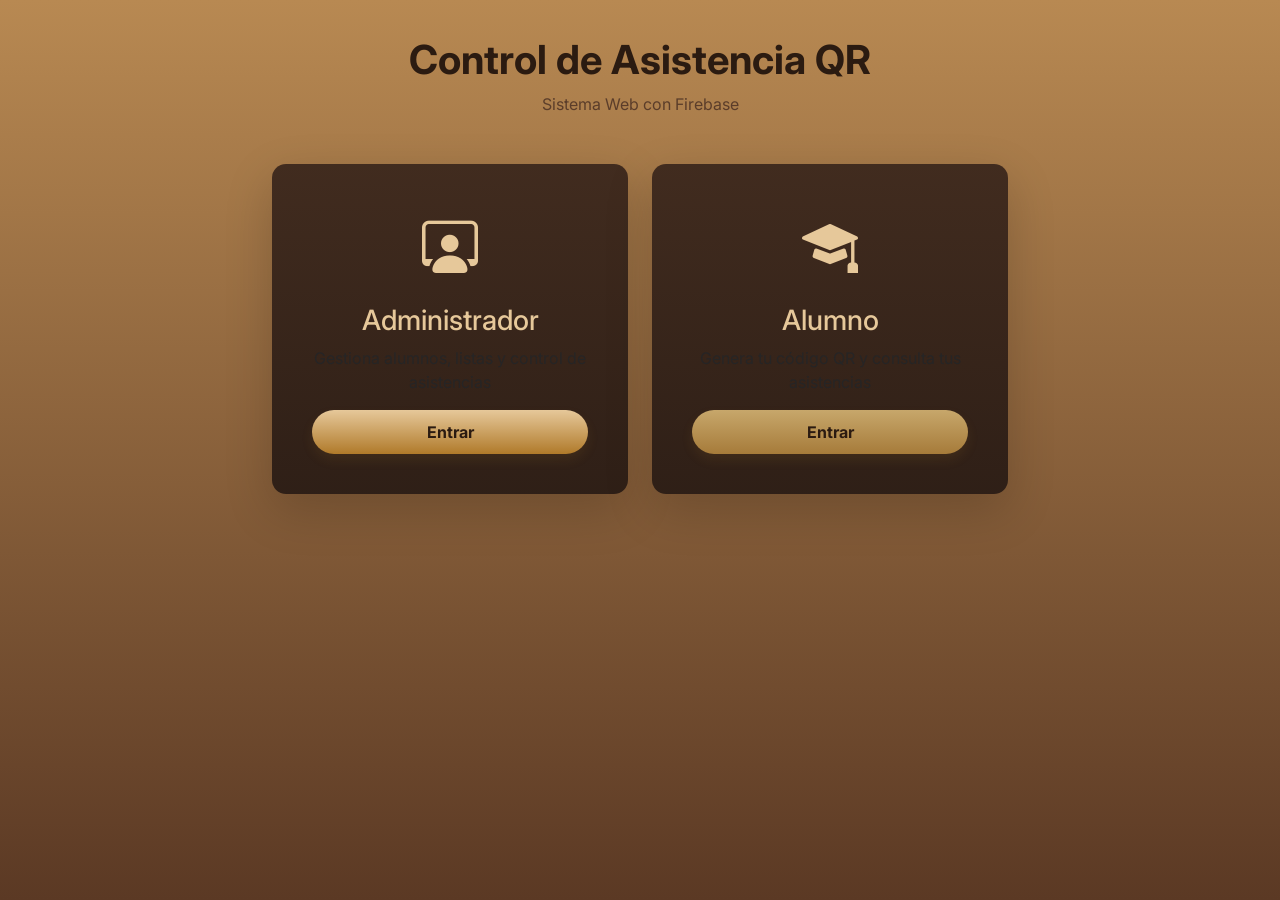
<file: index.html>
<!DOCTYPE html>
<html lang="es">
<head>
    <meta charset="UTF-8">
    <meta name="viewport" content="width=device-width, initial-scale=1.0">
    <title>Control de Asistencia QR</title>

    <!-- Bootstrap -->
    <link href="https://cdn.jsdelivr.net/npm/bootstrap@5.3.3/dist/css/bootstrap.min.css" rel="stylesheet">

    <!-- Bootstrap Icons -->
    <link rel="stylesheet" href="https://cdn.jsdelivr.net/npm/bootstrap-icons@1.11.3/font/bootstrap-icons.min.css">

    <!-- App styles -->
    <link rel="icon" href="assets/favicon.svg" type="image/svg+xml">
    <link rel="stylesheet" href="css/style.css">
    
</head>
<body class="page-surface">

<div class="container">

    <div class="text-center mb-5">
        <h1 class="fw-bold">Control de Asistencia QR</h1>
        <p class="brand-sub">Sistema Web con Firebase</p>
    </div>

    <div class="row justify-content-center g-4">

        <!-- ADMIN -->
        <div class="col-md-4">
            <div class="card shadow-lg p-4 text-center card-opcion">
                <div class="card-body">

                    <i class="bi bi-person-workspace icono"></i>

                    <h3 class="mt-3">Administrador</h3>

                    <p class="text-muted">
                        Gestiona alumnos, listas y control de asistencias
                    </p>

                    <a href="admin.html" class="btn btn-primary w-100">
                        Entrar
                    </a>

                </div>
            </div>
        </div>

        <!-- ALUMNO -->
        <div class="col-md-4">
            <div class="card shadow-lg p-4 text-center card-opcion">
                <div class="card-body">

                    <i class="bi bi-mortarboard-fill icono"></i>

                    <h3 class="mt-3">Alumno</h3>

                    <p class="text-muted">
                        Genera tu código QR y consulta tus asistencias
                    </p>

                    <a href="alumno.html" class="btn btn-success w-100">
                        Entrar
                    </a>

                </div>
            </div>
        </div>

    </div>

</div>

</body>
</html>
</file>
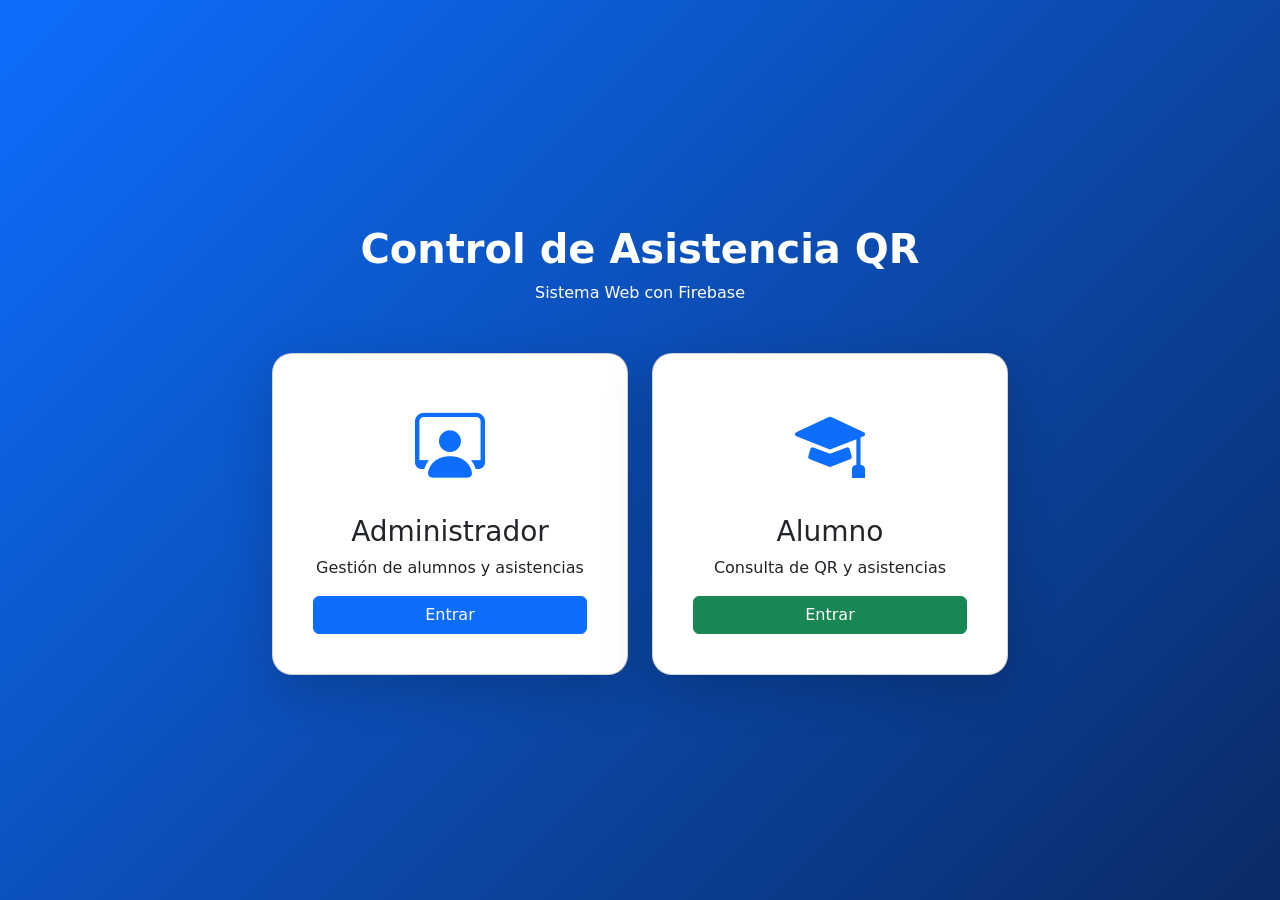
<file: versiones/zip-final/FINAL/index.html>
<!DOCTYPE html>
<html lang="es">
<head>
    <meta charset="UTF-8">
    <meta name="viewport" content="width=device-width, initial-scale=1.0">
    <title>Control de Asistencia QR</title>

    <!-- Bootstrap -->
    <link href="https://cdn.jsdelivr.net/npm/bootstrap@5.3.3/dist/css/bootstrap.min.css" rel="stylesheet">

    <!-- Bootstrap Icons -->
    <link rel="stylesheet" href="https://cdn.jsdelivr.net/npm/bootstrap-icons@1.11.3/font/bootstrap-icons.min.css">

    <style>
        body{
            background: linear-gradient(135deg,#0d6efd,#0a2a66);
            height: 100vh;
            display: flex;
            justify-content: center;
            align-items: center;
        }

        .card-opcion{
            transition: 0.3s;
            border-radius: 20px;
            cursor: pointer;
        }

        .card-opcion:hover{
            transform: scale(1.05);
        }

        .icono{
            font-size: 70px;
            color: #0d6efd;
        }
    </style>
</head>
<body>

<div class="container">

    <div class="text-center text-white mb-5">
        <h1 class="fw-bold">Control de Asistencia QR</h1>
        <p>Sistema Web con Firebase</p>
    </div>

    <div class="row justify-content-center g-4">

        <!-- ADMIN -->
        <div class="col-md-4">
            <div class="card shadow-lg p-4 text-center card-opcion">
                <div class="card-body">

                    <i class="bi bi-person-workspace icono"></i>

                    <h3 class="mt-3">Administrador</h3>

                    <p>
                        Gestión de alumnos y asistencias
                    </p>

                    <a href="admin.html" class="btn btn-primary w-100">
                        Entrar
                    </a>

                </div>
            </div>
        </div>

        <!-- ALUMNO -->
        <div class="col-md-4">
            <div class="card shadow-lg p-4 text-center card-opcion">
                <div class="card-body">

                    <i class="bi bi-mortarboard-fill icono"></i>

                    <h3 class="mt-3">Alumno</h3>

                    <p>
                        Consulta de QR y asistencias
                    </p>

                    <a href="alumno.html" class="btn btn-success w-100">
                        Entrar
                    </a>

                </div>
            </div>
        </div>

    </div>

</div>

</body>
</html>
</file>
<file: css/style.css>
@import url('https://fonts.googleapis.com/css2?family=Inter:wght@300;400;600;700&display=swap');

:root{
    --bg-gradient-1: #efe6d0; /* parchment background */
    --accent: #c88e3a; /* gold accent */
    --muted: #5b3d2a; /* warm muted brown */
    --card-bg: rgba(59,40,29,0.96); /* deep brown card */
    --surface: #efe6d0; /* light parchment */
    --gold-dark: #b07a2a;
    --gold-light: #e6c89a;
}

*{box-sizing:border-box;font-family:Inter,system-ui,-apple-system,"Segoe UI",Roboto,'Helvetica Neue',Arial}

html, body {height:100%;}
html, body{
    margin:0 !important;
    /* Force solid brown parchment-like background (no external images) */
    background: linear-gradient(180deg, #b88952 0%, #5b3924 100%) !important;
    color: #2b1b11 !important;
    min-height:100vh !important;
}

/* subtle overlay so content areas never show pure white if image fails */
/* no image overlay needed when using solid color background */

/* ensure page content stacks above overlay */
.page-surface, .container, .card, .page-card{position:relative}

/* removed fixed bottom pseudo-element to ensure all background layers scroll together */

.app-shell{min-height:100vh;display:flex;align-items:center;justify-content:center;padding:32px}

.brand-title{color:var(--bg-gradient-1);font-weight:700;letter-spacing:-0.2px}
.brand-sub{color:var(--muted)}

.card-opcion{border-radius:14px;background:linear-gradient(180deg, rgba(63,42,30,0.98), rgba(45,30,22,0.98));box-shadow:0 10px 30px rgba(15,23,42,0.12);transition:transform .18s ease;border:0;color:var(--gold-light)}
.card-opcion:hover{transform:translateY(-4px)}

.icono{font-size:56px;color:var(--gold-light)}

/* Stronger overrides to prevent Bootstrap utility classes from changing our colors */
.card, .menu-card, .card-opcion, .page-card{background:linear-gradient(180deg, rgba(63,42,30,0.98), rgba(45,30,22,0.98)) !important;color:var(--gold-light) !important;border:0 !important}

/* Ensure icons inside cards keep gold color even if they have utility classes */
.card .icono, .menu-card .icono, .card-opcion .icono{color:var(--gold-light) !important}

/* Buttons inside cards: rounded gold style */
.card .btn, .menu-card .btn, .card-opcion .btn, .page-card .btn{border-radius:28px;padding:10px 22px;font-weight:700;box-shadow:0 6px 12px rgba(176,122,42,0.12);}
.card .btn-primary, .menu-card .btn-primary, .card-opcion .btn-primary, .page-card .btn-primary{background:linear-gradient(180deg,var(--gold-light),var(--gold-dark)) !important;color:#2b1b11 !important;border:0 !important}
.card .btn-success, .page-card .btn-success{background:linear-gradient(180deg,#c7a76b,#a67b3a) !important;color:#2b1b11 !important;border:0 !important}
.card .btn-dark, .page-card .btn-dark{background:linear-gradient(180deg,#5a3f33,#3e2a22) !important;color:var(--gold-light) !important;border:0 !important}
.card .btn-danger, .page-card .btn-danger{background:linear-gradient(180deg,#7a3a2a,#5c2a22) !important;color:#fff !important;border:0 !important}

/* Form controls (inputs) inside brown cards */
.card .form-control, .page-card .form-control, .menu-card .form-control{background:rgba(255,255,255,0.03) !important;border:1px solid rgba(255,255,255,0.04) !important;color:var(--gold-light) !important;border-radius:28px;padding:12px 18px}
.card .form-control::placeholder, .page-card .form-control::placeholder{color:rgba(255,235,200,0.5) !important}

/* Table rows on brown cards: keep text readable */
.page-card .table, .page-card .table tbody td{background:transparent !important;color:var(--gold-light) !important}

/* Ensure navbar uses soft parchment gradient when present */
.navbar{background:linear-gradient(90deg,var(--surface),#302505) !important}

/* Admin panel: force all buttons to the same beige/gold style */
.admin-panel .btn{
    background: linear-gradient(180deg,var(--gold-light),var(--gold-dark)) !important;
    color: #2b1b11 !important;
    border: 0 !important;
    box-shadow: 0 6px 12px rgba(176,122,42,0.12) !important;
}
.admin-panel .btn:active{transform:translateY(1px)}

.btn-primary, .btn-success, .btn-dark, .btn-danger{border-radius:24px;font-weight:700;padding:10px 18px}

/* Gold primary button */
.btn-primary{
    background: linear-gradient(180deg,var(--gold-light),var(--gold-dark));
    color: #2b1b11;border:0;box-shadow:0 6px 12px rgba(176,122,42,0.18);
}
.btn-primary:active{transform:translateY(1px)}

/* Danger / destructive - warm red/brown */
.btn-danger{
    background: linear-gradient(180deg,#7a3a2a,#5c2a22);color:#fff;border:0
}

.btn-success{background:linear-gradient(180deg,#c7a76b,#a67b3a);color:#2b1b11;border:0}

.btn-dark{background:linear-gradient(180deg,#5a3f33,#3e2a22);color:var(--gold-light);border:0}

/* Global surface for interior pages */
.page-surface{background:transparent !important;min-height:100vh;padding:36px}

.page-card{border-radius:14px;background:linear-gradient(180deg, rgba(63,42,30,0.98), rgba(45,30,22,0.98));box-shadow:0 12px 30px rgba(11,20,37,0.12);border:0;color:var(--gold-light)}

.table thead th{background:rgba(46,31,24,0.95);color:var(--gold-light);border:0}

.result-box{border-radius:10px;background:linear-gradient(90deg, rgba(0,0,0,0.06), rgba(255,255,255,0.02));padding:14px;color:var(--gold-light)}

/* Responsive tweaks */
@media (max-width:768px){
    .icono{font-size:48px}
}

/* Mobile: stretch background to cover full page height to avoid bottom white gap */
@media (max-width:900px){
    body{
        /* stretch the image to the full body area (may slightly distort) */
        background-size: 100% 100% !important;
        background-position: top center !important;
        background-repeat: no-repeat !important;
    }
}
</file>
